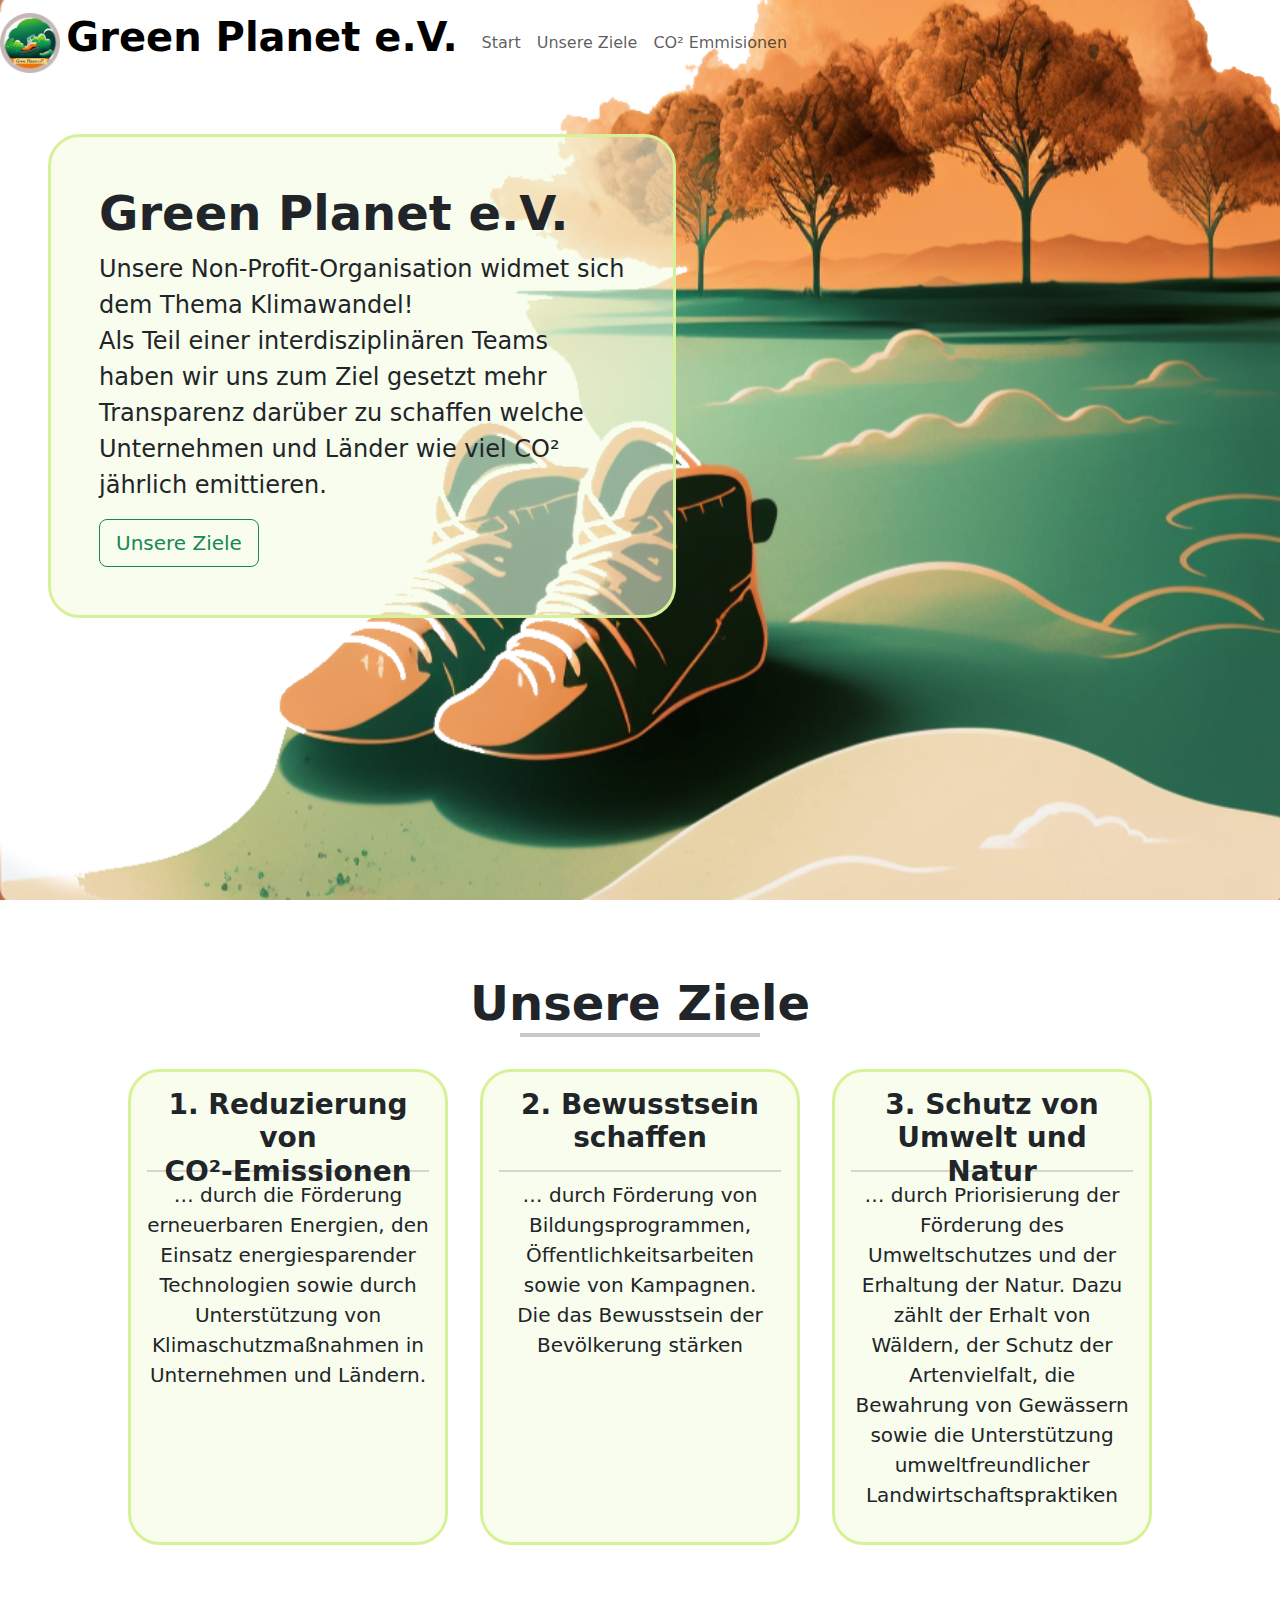
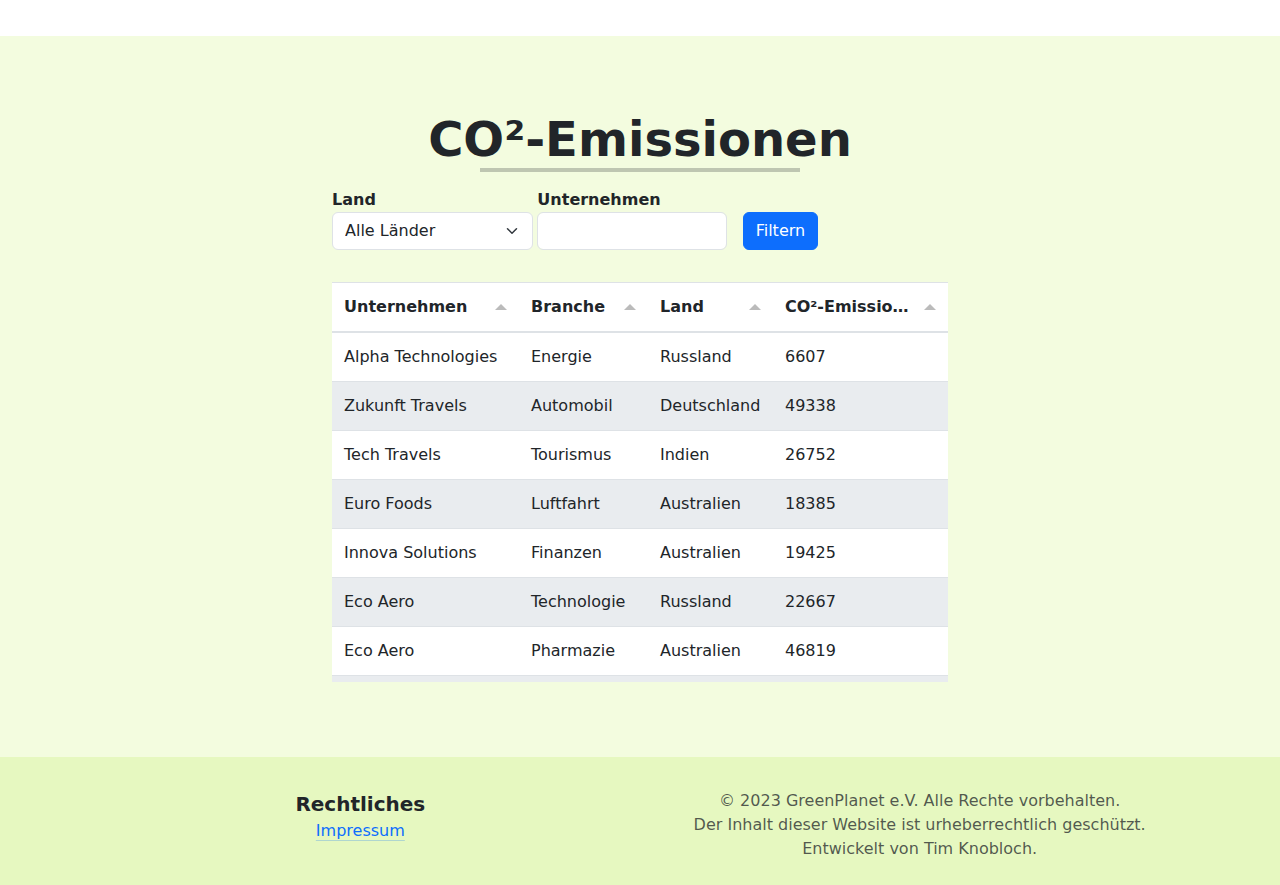
<file: index.html>
<!DOCTYPE html>
<html lang="de-de">
    <head>
        <!--Zeichensatz für die Darstellung der Seite + Einstellung das die Website auf mobilen Geräten richtig angezeigt wird-->
        <meta charset="utf-8"> 
        <meta name="viewport" content="width=device-width, initial-scale=1">
        <link rel="icon" type="image/x-icon" href="/img/logo.ico">
        <title>Green Planet e.V.</title>

        <!--Einbindung der Stylesheets /global.css + der bootstrap.min.css vom Bootstrap CSS Framework -->
        <link rel="stylesheet" href="/css/global.css">
        <link rel="stylesheet" href="/css/bootstrap.min.css">
        <link rel="stylesheet" href="/css/tabulator_bootstrap5.css">

        <!--Einbindung der JS Frameworks Papa Parse, Tabulator und Bootstrap-->
        <script type="text/javascript" src="/js/papaparse.min.js" defer></script>
        <script type="text/javascript" src="/js/tabulator.min.js" defer></script>
        <script type="text/javascript" src="/js/bootstrap.bundle.min.js" defer></script>
        <!--Einbindung des eigenen JS Scrips-->
        <script type="text/javascript" src="/js/table.js" defer></script>
        <!--Scripts müssen durch defer warten, bis die Website geladen ist-->
    </head>
    <body>
        <!--Startsektion-->
        <section id="start">
             <!--Navigationsbereich-->
            <nav class="navbar navbar-expand-md navbar-light" id="nav" dir="ltr">
              <a class="navbar-brand">
                <img src="/img/logo.png" width="60" height="60" class="d-inline-block align-top">
                <span class="display-6 fw-semibold">Green Planet e.V.</span>
              </a>
              <div class="navbar-collapse collapse" id="navbarText">
                <ul class="navbar-nav">
                  <li class="nav-item">
                    <a class="nav-link " href="#start">Start</a>
                  </li>
                  <li class="nav-item">
                    <a class="nav-link" href="#goals">Unsere Ziele</a>
                  </li>
                  <li class="nav-item">
                    <a class="nav-link" href="#table">CO&sup2 Emmisionen</a>
                  </li>
                </ul>
              </div>
              <button class="navbar-toggler" type="button" data-bs-toggle="collapse" data-bs-target="#navbarText" aria-controls="navbarText" aria-expanded="false" aria-label="Toggle navigation">
                <span class="navbar-toggler-icon"></span>
              </button>
            </nav>
            <script> //Script zum erkennen der Schriftkultur
              let rtlLanguage = ["ar", "arc", "dv", "fa", "ha", "he", "khw", "ks", "ku", "ps", "ur", "yi"]; //Sprachcodes für rtl-Schreibweise
              if (rtlLanguage.includes(navigator.language.split('-')[0])) { //Überprüft ob die Sprache des Benutzers (wird ermittelt durch navigator.language) in dem Array rtlLanguage vorkommt
                document.getElementById("nav").setAttribute('dir', 'rtl'); //Wenn die Navigationssprache eine der drei oben ausgewählten rtlLanguage entspricht, wird dir auf rtl gesetzt, sonst bleibt es auf ltr
              }
            </script>
            <!--Startsektion Jumbotron-->
            <div class="container-fluid row">
                <div class="p-3 p-md-5 ms-auto ms-md-5 mt-5 col-11 col-md-8 col-lg-7 col-xl-6 col-xxl-5 rounded-5 bg-globalT border-global">
                  <h1 class="display-5 fw-bold">Green Planet e.V.</h1>
                  <p class="fs-4">Unsere Non-Profit-Organisation widmet sich dem Thema Klimawandel! <br> Als Teil einer interdisziplinären Teams haben wir uns zum Ziel gesetzt mehr Transparenz darüber zu schaffen welche Unternehmen und Länder wie viel CO&sup2 jährlich emittieren.</p>
                  <a href="#goals">
                    <button class="btn btn-outline-success btn-lg" type="button">Unsere Ziele</button>
                  </a>
                </div>
              </div>
          </section>
            <!--Goals-Sektion-->
          <section id="goals" class="section-padding">
            <div class="container-fluid">
              <div class="row justify-content-center">
                <h1 class="display-5 fw-bold text-center"> Unsere Ziele</h1>
                <hr>
              </div>
              <div class="row text-center justify-content-center">
                <div class="col-10 col-md-5 col-lg-4 col-xl-3 bg-globalT border-global rounded-5 p-3 m-3">
                  <h3 class="fw-bold">1. Reduzierung von<br>CO&sup2-Emissionen</h3>
                  <p class="fs-5">… durch die Förderung erneuerbaren Energien, den Einsatz energiesparender Technologien sowie durch Unterstützung von Klimaschutzmaßnahmen in Unternehmen und Ländern.</p>
                </div>
                <div class="col-10 col-md-5 col-lg-4 col-xl-3 bg-globalT border-global rounded-5 p-3 m-3">
                  <h3 class="fw-bold">2. Bewusstsein schaffen</h3>
                  <p class="fs-5">… durch Förderung von Bildungsprogrammen, Öffentlichkeitsarbeiten sowie von Kampagnen. <br>Die das Bewusstsein der Bevölkerung stärken</p>
                </div>
                <div class="col-10 col-md-5 col-lg-4 col-xl-3 bg-globalT border-global rounded-5 p-3 m-3">
                  <h3 class="fw-bold">3. Schutz von Umwelt und Natur</h3>
                  <p class="fs-5">… durch Priorisierung der Förderung des Umweltschutzes und der Erhaltung der Natur. Dazu zählt der Erhalt von Wäldern, der Schutz der Artenvielfalt, die Bewahrung von Gewässern sowie die Unterstützung umweltfreundlicher Landwirtschaftspraktiken</p>
                </div> 
              </div>
            </div>
          </section>
            <!--Table-Sektion-->
          <section id="table" class="section-padding bg-global">
            <div class="container-fluid">
              <div class="row justify-content-center">
                <h1 class="display-5 fw-bold text-center">CO&sup2-Emissionen</h1>
                <hr>
              </div>
              <div class="row justify-content-center">
                <div class="col-xl-6 col-lg-8 col-md-10 col-12">
                  <!--Filter Auswahl für die Tabellen-->
                  <div class="d-flex flex-wrap justify-content-start justify-content-md-end g-3 pb-md-3">
                    <div class="col-6 col-md-4 pe-1">
                        <p class="mb-0 fw-bold">Land</p>
                        <select name="country_filter" id="country_filter" class="form-select">
                          <option value="Alle Länder">Alle Länder</option>
                        </select>
                    </div>
                    <div class="col-6 col-md-4 pe-md-3">
                      <p class="mb-0 fw-bold">Unternehmen</p>
                      <input type="text" list="company_dList" id="company_filter" class="form-control">
                      <datalist id="company_dList">
                      </datalist>
                    </div>
                    <div class="col-6 col-md-4 ">
                      <br>
                      <button type="button" class="btn btn-primary" id="filterButton">Filtern</button>
                    </div>
                    <div class="col-12">
                      <p class="text-danger" id="errorText"></p>
                    </div>
                  </div>
                  <div id="co2-table"></div>
                </div>
              </div>
            </div>
          </section>
    </body>
    <footer>
      <!--Footer Sektion-->
      <section id="footer" class="bg-globalDark">
        <div class="row justify-content-center pt-4">
          <div class="col-8 col-md-5 m-2 text-center"> 
            <p class="fs-5 mb-0 fw-bold">Rechtliches</p>
            <a class="link-primary link-offset-2 link-underline-opacity-25  link-underline-opacity-100-hover" href="/impressum.html">Impressum</a>
          </div>
          <div class="col-8 col-md-5 m-2 text-center text-muted"> 
            <p>
              &copy; 2023 GreenPlanet e.V. Alle Rechte vorbehalten. <br>
              Der Inhalt dieser Website ist urheberrechtlich geschützt. <br>
              Entwickelt von Tim Knobloch.
            </p>
          </div>
        </div>
      </section>
    </footer>
</html>
</file>
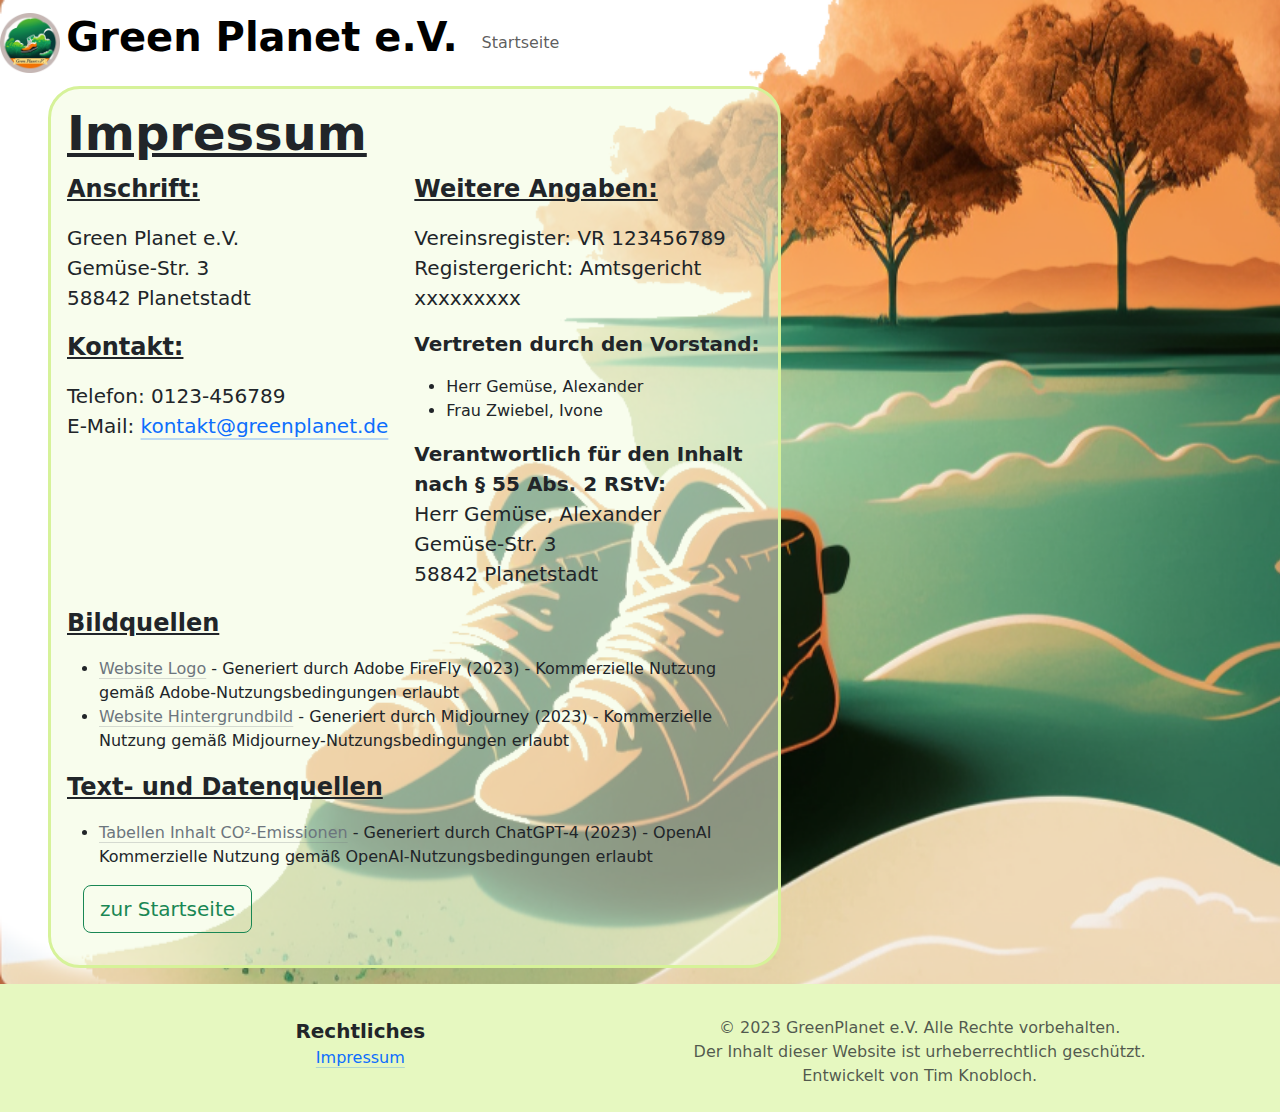
<file: impressum.html>
<!DOCTYPE html>
<html lang="de-de" dir="">
    <head>
        <!--Zeichensatz für die Darstellung der Seite + Einstellung das die Website auf mobilen Geräten richtig angezeigt wird-->
        <meta charset="utf-8"> 
        <meta name="viewport" content="width=device-width, initial-scale=1">
        <title>Green Planet e.V.</title>

        <!--Einbindung der Stylesheets /global.css + der bootstrap.min.css vom Bootstrap CSS Framework -->
        <link rel="stylesheet" href="/css/global.css">
        <link rel="stylesheet" href="/css/bootstrap.min.css">
        <link rel="stylesheet" href="/css/tabulator_bootstrap5.css">

        <!--Einbindung der JS Frameworks Papa Parse, Tabulator und Bootstrap-->
        <script type="text/javascript" src="/js/papaparse.min.js" defer></script>
        <script type="text/javascript" src="/js/tabulator.min.js" defer></script>
        <script type="text/javascript" src="/js/bootstrap.bundle.min.js" defer></script>
        <!--Einbindung des eigenen JS Scrips-->
        <script type="text/javascript" src="/js/table.js" defer></script>
        <!--Scripts müssen durch defer warten, bis die Website geladen ist-->
    </head>
    <body>
        <section id="start">
            <nav class="navbar navbar-expand-md navbar-light bg-transparent" id="nav" dir="ltr">
              <a class="navbar-brand">
                <img src="/img/logo.png" width="60" height="60" class="d-inline-block align-top">
                <span class="display-6 fw-semibold">Green Planet e.V.</span>
              </a>
              <div class="navbar-collapse collapse" id="navbarText">
                <ul class="navbar-nav">
                  <li class="nav-item">
                    <a class="nav-link " href="/index.html">Startseite</a>
                  </li>
                </ul>
              </div>
              <button class="navbar-toggler" type="button" data-bs-toggle="collapse" data-bs-target="#navbarText" aria-controls="navbarText" aria-expanded="false" aria-label="Toggle navigation">
                <span class="navbar-toggler-icon"></span>
              </button>
            </nav>
            <script> //Script zum erkennen der Schriftkultur
              let rtlLanguage = ["ar", "he", "ur"]; //meistverwendeten Sprachcodes für rtl-Schreibweise
              if (rtlLanguage.includes(navigator.language.split('-')[0])) {
                document.getElementById("nav").setAttribute('dir', 'rtl'); //Wenn die Navigationssprache eine der drei oben ausgewählten rtlLanguage entspricht, wird dir auf rtl gesetzt, sonst bleibt er auf ltr
              }
            </script>
            <!--Startsektion Jumbotron-->
            <div class="container-fluid row">
                <div class="d-flex flex-wrap justify-content-around p-3 ms-5 h-100 col-10 col-md-10 col-xl-7 rounded-5 bg-globalT border-global">
                  <h1 class="display-5 fw-bold col-12"><u>Impressum</u></h1>
                  <div class="col-12 col-md-6">
                    <p class="fs-4 fw-semibold"><u>Anschrift:</u></p>
                    <p class="fs-5">Green Planet e.V. <br>Gemüse-Str. 3 <br>58842 Planetstadt</p>
                    <p class="fs-4 fw-semibold"><u>Kontakt:</u></p>
                    <p class="fs-5">Telefon: 0123-456789 <br>E-Mail: <a href="mailto:kontakt@gruenplanet.de" class="link-primary link-offset-2 link-underline-opacity-25  link-underline-opacity-100-hover">kontakt@greenplanet.de</a></p> 
                  </div>
                  <div class="col-12 col-md-6">
                    <p class="fs-4 fw-semibold"><u>Weitere Angaben:</u></p>
                    <p class="fs-5">Vereinsregister: VR 123456789 <br> Registergericht: Amtsgericht xxxxxxxxx</p>
                    <p class="fs-5"><b>Vertreten durch den Vorstand:</b>
                        <ul>
                            <li>
                                Herr Gemüse, Alexander
                            </li>
                            <li>
                                Frau Zwiebel, Ivone
                            </li>
                        </ul>
                    </p>
                    <p class="fs-5"><b>Verantwortlich für den Inhalt nach § 55 Abs. 2 RStV: </b><br>Herr Gemüse, Alexander <br>Gemüse-Str. 3 <br>58842 Planetstadt</p>                  </div>
                  <div class="col-12">
                    <p class="fs-4 fw-bold"><u>Bildquellen</u></p>
                    <ul>
                      <li>
                       <a href="/img/logo.png" target="_blank" class="link-secondary link-offset-2 link-underline-opacity-25  link-underline-opacity-100-hover">Website Logo</a> - Generiert durch Adobe FireFly (2023) - Kommerzielle Nutzung gemäß Adobe-Nutzungsbedingungen erlaubt
                      </li>
                      <li>
                        <a href="/img/main.png" target="_blank" class="link-secondary link-offset-2 link-underline-opacity-25  link-underline-opacity-100-hover">Website Hintergrundbild</a> - Generiert durch Midjourney (2023) - Kommerzielle Nutzung gemäß Midjourney-Nutzungsbedingungen erlaubt
                      </li>
                    </ul>
                    <p class="fs-4 fw-bold"><u>Text- und Datenquellen</u></p>
                    <ul>
                      <li>
                        <a href="/data/table.csv" target="_blank" class="link-secondary link-offset-2 link-underline-opacity-25  link-underline-opacity-100-hover">Tabellen Inhalt CO&sup2-Emissionen</a> - Generiert durch ChatGPT-4 (2023) - OpenAI <br> Kommerzielle Nutzung gemäß OpenAI-Nutzungsbedingungen erlaubt
                      </li>
                    </ul>
                  </div>
                  <div class="col-12 ps-3 pb-3">
                    <a href="/index.html">
                      <button class="btn btn-outline-success btn-lg" type="button">zur Startseite</button>
                    </a>
                  </div>
                  
                </div>
              </div>
          </section>
    </body>
    <footer>
      <section id="footer" class="bg-globalDark">
        <div class="row justify-content-center pt-4">
          <div class="col-8 col-md-5 m-2 text-center"> 
            <p class="fs-5 mb-0 fw-bold">Rechtliches</p>
            <a class="link-primary link-offset-2 link-underline-opacity-25  link-underline-opacity-100-hover" href="/impressum.html">Impressum</a>
          </div>
          <div class="col-8 col-md-5 m-2 text-center text-muted"> 
            <p>
              &copy; 2023 GreenPlanet e.V. Alle Rechte vorbehalten. <br>
              Der Inhalt dieser Website ist urheberrechtlich geschützt. <br>
              Entwickelt von Tim Knobloch.
            </p>
          </div>
        </div>
      </section>
    </footer>
</html>
</file>
<file: css/global.css>
/*********************/
/**Background Colors**/
/*********************/
.bg-global {
    background-color: #F3FCDF;
}
.bg-globalT {
    background-color:#f3fcdf91;
}
.bg-globalDark {
    background-color: #E6F8C0;
}
.border-global {
    border-color: #D6F299;
    border-style: solid;
}

/************/
/**Paddings**/
/************/
.section-padding {
    padding: 75px 0;
}

/************/
/**Sections**/
/************/

/** start **/
#start {
    min-height: 100vh;
    padding-bottom: 1em;
    background-image: url(/img/main.png);
    background-repeat: no-repeat;
    background-size: cover;
}
/*Der Start nimmt mindestens die gesamte Höhe des Bildschirm ein, weil das Impressum je nach Bildschirmgröße, größer
als der Bildschirm sein kann.
Das Hintergrundbild darf sich nicht wiederholen und fühlt die gesamte Startsektion aus*/


/** goals **/
#goals h3 {
    height: 3em;
    border-bottom: 2px solid rgba(172, 172, 172, 0.472);
}
/* border-bottom erstellt eine Trennlinie zwischen allen <h3> in #goals zu den darunter folgenden <p> */

#goals hr {
    width: 15em;
    margin-top: -0.5em;
    border-top: 4px solid;
}

/** tabel **/
#table hr {
    width: 20em;
    margin-top: -0.5em;
    border-top: 4px solid;
}
/* #goals hr und #table hr erstellen eine horizontalen Strich mit einer festen Breite und einer
Dicke von 4px. Zur einer visuellen Trennung */

#footer {
    min-height: 10vh;
}
/* eine Mindesthöhe von 10vh für den Footer */
</file>
<file: css/tabulator_bootstrap5.css>
.tabulator {
  position: relative;
  border: 1px solid #dee2e6;
  background-color: #fff;
  font-size: 16px;
  text-align: left;
  overflow: hidden;
  -webkit-transform: translateZ(0);
  -moz-transform: translateZ(0);
  -ms-transform: translateZ(0);
  -o-transform: translateZ(0);
  transform: translateZ(0);
}

.tabulator[tabulator-layout="fitDataFill"] .tabulator-tableholder .tabulator-table {
  min-width: 100%;
}

.tabulator[tabulator-layout="fitDataTable"] {
  display: inline-block;
}

.tabulator.tabulator-block-select {
  user-select: none;
}

.tabulator .tabulator-header {
  position: relative;
  box-sizing: border-box;
  width: 100%;
  border-bottom: 1px solid #dee2e6;
  background-color: #fff;
  color: #555;
  font-weight: bold;
  white-space: nowrap;
  overflow: hidden;
  -moz-user-select: none;
  -khtml-user-select: none;
  -webkit-user-select: none;
  -o-user-select: none;
}

.tabulator .tabulator-header.tabulator-header-hidden {
  display: none;
}

.tabulator .tabulator-header .tabulator-header-contents {
  position: relative;
  overflow: hidden;
}

.tabulator .tabulator-header .tabulator-header-contents .tabulator-headers {
  display: inline-block;
}

.tabulator .tabulator-header .tabulator-col {
  display: inline-flex;
  position: relative;
  box-sizing: border-box;
  flex-direction: column;
  justify-content: flex-start;
  border-right: 1px solid #aaa;
  background: #fff;
  text-align: left;
  vertical-align: bottom;
  overflow: hidden;
}

.tabulator .tabulator-header .tabulator-col.tabulator-moving {
  position: absolute;
  border: 1px solid #dee2e6;
  background: #e6e6e6;
  pointer-events: none;
}

.tabulator .tabulator-header .tabulator-col .tabulator-col-content {
  box-sizing: border-box;
  position: relative;
  padding: 4px;
}

.tabulator .tabulator-header .tabulator-col .tabulator-col-content .tabulator-header-popup-button {
  padding: 0 8px;
}

.tabulator .tabulator-header .tabulator-col .tabulator-col-content .tabulator-header-popup-button:hover {
  cursor: pointer;
  opacity: .6;
}

.tabulator .tabulator-header .tabulator-col .tabulator-col-content .tabulator-col-title-holder {
  position: relative;
}

.tabulator .tabulator-header .tabulator-col .tabulator-col-content .tabulator-col-title {
  box-sizing: border-box;
  width: 100%;
  white-space: nowrap;
  overflow: hidden;
  text-overflow: ellipsis;
  vertical-align: bottom;
}

.tabulator .tabulator-header .tabulator-col .tabulator-col-content .tabulator-col-title.tabulator-col-title-wrap {
  white-space: normal;
  text-overflow: initial;
}

.tabulator .tabulator-header .tabulator-col .tabulator-col-content .tabulator-col-title .tabulator-title-editor {
  box-sizing: border-box;
  width: 100%;
  border: 1px solid #999;
  padding: 1px;
  background: #fff;
}

.tabulator .tabulator-header .tabulator-col .tabulator-col-content .tabulator-col-title .tabulator-header-popup-button + .tabulator-title-editor {
  width: calc(100% - 22px);
}

.tabulator .tabulator-header .tabulator-col .tabulator-col-content .tabulator-col-sorter {
  display: flex;
  align-items: center;
  position: absolute;
  top: 0;
  bottom: 0;
  right: 4px;
}

.tabulator .tabulator-header .tabulator-col .tabulator-col-content .tabulator-col-sorter .tabulator-arrow {
  width: 0;
  height: 0;
  border-left: 6px solid transparent;
  border-right: 6px solid transparent;
  border-bottom: 6px solid #bbb;
}

.tabulator .tabulator-header .tabulator-col.tabulator-col-group .tabulator-col-group-cols {
  position: relative;
  display: flex;
  border-top: 1px solid #aaa;
  overflow: hidden;
  margin-right: -1px;
}

.tabulator .tabulator-header .tabulator-col .tabulator-header-filter {
  position: relative;
  box-sizing: border-box;
  margin-top: 2px;
  width: 100%;
  text-align: center;
}

.tabulator .tabulator-header .tabulator-col .tabulator-header-filter textarea {
  height: auto !important;
}

.tabulator .tabulator-header .tabulator-col .tabulator-header-filter svg {
  margin-top: 3px;
}

.tabulator .tabulator-header .tabulator-col .tabulator-header-filter input::-ms-clear {
  width: 0;
  height: 0;
}

.tabulator .tabulator-header .tabulator-col.tabulator-sortable .tabulator-col-title {
  padding-right: 25px;
}

@media (hover: hover) and (pointer: fine) {
  .tabulator .tabulator-header .tabulator-col.tabulator-sortable.tabulator-col-sorter-element:hover {
    cursor: pointer;
    background-color: #e6e6e6;
  }
}

.tabulator .tabulator-header .tabulator-col.tabulator-sortable[aria-sort="none"] .tabulator-col-content .tabulator-col-sorter {
  color: #bbb;
}

@media (hover: hover) and (pointer: fine) {
  .tabulator .tabulator-header .tabulator-col.tabulator-sortable[aria-sort="none"] .tabulator-col-content .tabulator-col-sorter.tabulator-col-sorter-element .tabulator-arrow:hover {
    cursor: pointer;
    border-bottom: 6px solid #555;
  }
}

.tabulator .tabulator-header .tabulator-col.tabulator-sortable[aria-sort="none"] .tabulator-col-content .tabulator-col-sorter .tabulator-arrow {
  border-top: none;
  border-bottom: 6px solid #bbb;
}

.tabulator .tabulator-header .tabulator-col.tabulator-sortable[aria-sort="ascending"] .tabulator-col-content .tabulator-col-sorter {
  color: #666;
}

@media (hover: hover) and (pointer: fine) {
  .tabulator .tabulator-header .tabulator-col.tabulator-sortable[aria-sort="ascending"] .tabulator-col-content .tabulator-col-sorter.tabulator-col-sorter-element .tabulator-arrow:hover {
    cursor: pointer;
    border-bottom: 6px solid #555;
  }
}

.tabulator .tabulator-header .tabulator-col.tabulator-sortable[aria-sort="ascending"] .tabulator-col-content .tabulator-col-sorter .tabulator-arrow {
  border-top: none;
  border-bottom: 6px solid #666;
}

.tabulator .tabulator-header .tabulator-col.tabulator-sortable[aria-sort="descending"] .tabulator-col-content .tabulator-col-sorter {
  color: #666;
}

@media (hover: hover) and (pointer: fine) {
  .tabulator .tabulator-header .tabulator-col.tabulator-sortable[aria-sort="descending"] .tabulator-col-content .tabulator-col-sorter.tabulator-col-sorter-element .tabulator-arrow:hover {
    cursor: pointer;
    border-top: 6px solid #555;
  }
}

.tabulator .tabulator-header .tabulator-col.tabulator-sortable[aria-sort="descending"] .tabulator-col-content .tabulator-col-sorter .tabulator-arrow {
  border-bottom: none;
  border-top: 6px solid #666;
  color: #666;
}

.tabulator .tabulator-header .tabulator-col.tabulator-col-vertical .tabulator-col-content .tabulator-col-title {
  writing-mode: vertical-rl;
  text-orientation: mixed;
  display: flex;
  align-items: center;
  justify-content: center;
}

.tabulator .tabulator-header .tabulator-col.tabulator-col-vertical.tabulator-col-vertical-flip .tabulator-col-title {
  transform: rotate(180deg);
}

.tabulator .tabulator-header .tabulator-col.tabulator-col-vertical.tabulator-sortable .tabulator-col-title {
  padding-right: 0;
  padding-top: 20px;
}

.tabulator .tabulator-header .tabulator-col.tabulator-col-vertical.tabulator-sortable.tabulator-col-vertical-flip .tabulator-col-title {
  padding-right: 0;
  padding-bottom: 20px;
}

.tabulator .tabulator-header .tabulator-col.tabulator-col-vertical.tabulator-sortable .tabulator-col-sorter {
  justify-content: center;
  left: 0;
  right: 0;
  top: 4px;
  bottom: auto;
}

.tabulator .tabulator-header .tabulator-frozen {
  position: sticky;
  left: 0;
  z-index: 11;
}

.tabulator .tabulator-header .tabulator-frozen.tabulator-frozen-left {
  border-right: 2px solid #dee2e6;
}

.tabulator .tabulator-header .tabulator-frozen.tabulator-frozen-right {
  border-left: 2px solid #dee2e6;
}

.tabulator .tabulator-header .tabulator-calcs-holder {
  box-sizing: border-box;
  background: white !important;
  border-top: 1px solid #dee2e6;
  border-bottom: 1px solid #aaa;
}

.tabulator .tabulator-header .tabulator-calcs-holder .tabulator-row {
  background: white !important;
}

.tabulator .tabulator-header .tabulator-calcs-holder .tabulator-row .tabulator-col-resize-handle {
  display: none;
}

.tabulator .tabulator-header .tabulator-frozen-rows-holder:empty {
  display: none;
}

.tabulator .tabulator-tableholder {
  position: relative;
  width: 100%;
  white-space: nowrap;
  overflow: auto;
  -webkit-overflow-scrolling: touch;
}

.tabulator .tabulator-tableholder:focus {
  outline: none;
}

.tabulator .tabulator-tableholder .tabulator-placeholder {
  box-sizing: border-box;
  display: flex;
  align-items: center;
  justify-content: center;
  width: 100%;
}

.tabulator .tabulator-tableholder .tabulator-placeholder[tabulator-render-mode="virtual"] {
  min-height: 100%;
  min-width: 100%;
}

.tabulator .tabulator-tableholder .tabulator-placeholder .tabulator-placeholder-contents {
  display: inline-block;
  text-align: center;
  padding: 10px;
  color: #ccc;
  font-weight: bold;
  font-size: 20px;
  white-space: normal;
}

.tabulator .tabulator-tableholder .tabulator-table {
  position: relative;
  display: inline-block;
  background-color: #fff;
  white-space: nowrap;
  overflow: visible;
  color: #333;
}

.tabulator .tabulator-tableholder .tabulator-table .tabulator-row.tabulator-calcs {
  font-weight: bold;
  background: #dadfe4 !important;
}

.tabulator .tabulator-tableholder .tabulator-table .tabulator-row.tabulator-calcs.tabulator-calcs-top {
  border-bottom: 2px solid #dee2e6;
}

.tabulator .tabulator-tableholder .tabulator-table .tabulator-row.tabulator-calcs.tabulator-calcs-bottom {
  border-top: 2px solid #dee2e6;
}

.tabulator .tabulator-footer {
  border-top: 1px solid #dee2e6;
  background-color: #e6e6e6;
  color: #555;
  font-weight: bold;
  white-space: nowrap;
  user-select: none;
  -moz-user-select: none;
  -khtml-user-select: none;
  -webkit-user-select: none;
  -o-user-select: none;
}

.tabulator .tabulator-footer .tabulator-footer-contents {
  display: flex;
  flex-direction: row;
  align-items: center;
  justify-content: space-between;
  padding: 5px 10px;
}

.tabulator .tabulator-footer .tabulator-footer-contents:empty {
  display: none;
}

.tabulator .tabulator-footer .tabulator-calcs-holder {
  box-sizing: border-box;
  width: 100%;
  text-align: left;
  background: #f3f3f3 !important;
  border-bottom: 1px solid #dee2e6;
  border-top: 1px solid #dee2e6;
  overflow: hidden;
}

.tabulator .tabulator-footer .tabulator-calcs-holder .tabulator-row {
  display: inline-block;
  background: #f3f3f3 !important;
}

.tabulator .tabulator-footer .tabulator-calcs-holder .tabulator-row .tabulator-col-resize-handle {
  display: none;
}

.tabulator .tabulator-footer .tabulator-calcs-holder:only-child {
  margin-bottom: -5px;
  border-bottom: none;
}

.tabulator .tabulator-footer > * + .tabulator-page-counter {
  margin-left: 10px;
}

.tabulator .tabulator-footer .tabulator-page-counter {
  font-weight: normal;
}

.tabulator .tabulator-footer .tabulator-paginator {
  flex: 1;
  text-align: right;
  color: #555;
  font-family: inherit;
  font-weight: inherit;
  font-size: inherit;
}

.tabulator .tabulator-footer .tabulator-page-size {
  display: inline-block;
  margin: 0 5px;
  padding: 2px 5px;
  border: 1px solid #dee2e6;
  border-radius: 3px;
}

.tabulator .tabulator-footer .tabulator-pages {
  margin: 0 7px;
}

.tabulator .tabulator-footer .tabulator-page {
  display: inline-block;
  margin: 0 2px;
  padding: 2px 5px;
  border: 1px solid #dee2e6;
  border-radius: 3px;
  background: rgba(255, 255, 255, 0.2);
}

.tabulator .tabulator-footer .tabulator-page.active {
  color: #fff;
}

.tabulator .tabulator-footer .tabulator-page:disabled {
  opacity: .5;
}

@media (hover: hover) and (pointer: fine) {
  .tabulator .tabulator-footer .tabulator-page:not(.disabled):hover {
    cursor: pointer;
    background: rgba(0, 0, 0, 0.2);
    color: #fff;
  }
}

.tabulator .tabulator-col-resize-handle {
  position: relative;
  display: inline-block;
  width: 6px;
  margin-left: -3px;
  margin-right: -3px;
  z-index: 10;
  vertical-align: middle;
}

@media (hover: hover) and (pointer: fine) {
  .tabulator .tabulator-col-resize-handle:hover {
    cursor: ew-resize;
  }
}

.tabulator .tabulator-col-resize-handle:last-of-type {
  width: 3px;
  margin-right: 0;
}

.tabulator .tabulator-alert {
  position: absolute;
  display: flex;
  align-items: center;
  top: 0;
  left: 0;
  z-index: 100;
  height: 100%;
  width: 100%;
  background: rgba(0, 0, 0, 0.4);
  text-align: center;
}

.tabulator .tabulator-alert .tabulator-alert-msg {
  display: inline-block;
  margin: 0 auto;
  padding: 10px 20px;
  border-radius: 10px;
  background: #fff;
  font-weight: bold;
  font-size: 16px;
}

.tabulator .tabulator-alert .tabulator-alert-msg.tabulator-alert-state-msg {
  border: 4px solid #333;
  color: #000;
}

.tabulator .tabulator-alert .tabulator-alert-msg.tabulator-alert-state-error {
  border: 4px solid #D00;
  color: #590000;
}

.tabulator-row {
  position: relative;
  box-sizing: border-box;
  min-height: 24px;
  background-color: #fff;
}

.tabulator-row.tabulator-row-even {
  background-color: #e9ecef;
}

@media (hover: hover) and (pointer: fine) {
  .tabulator-row.tabulator-selectable:hover {
    background-color: #ced4da;
    cursor: pointer;
  }
}

.tabulator-row.tabulator-selected {
  background-color: #9ABCEA;
}

@media (hover: hover) and (pointer: fine) {
  .tabulator-row.tabulator-selected:hover {
    background-color: #769BCC;
    cursor: pointer;
  }
}

.tabulator-row.tabulator-row-moving {
  border: 1px solid #000;
  background: #fff;
}

.tabulator-row.tabulator-moving {
  position: absolute;
  border-top: 1px solid #dee2e6;
  border-bottom: 1px solid #dee2e6;
  pointer-events: none;
  z-index: 15;
}

.tabulator-row .tabulator-row-resize-handle {
  position: absolute;
  right: 0;
  bottom: 0;
  left: 0;
  height: 5px;
}

.tabulator-row .tabulator-row-resize-handle.prev {
  top: 0;
  bottom: auto;
}

@media (hover: hover) and (pointer: fine) {
  .tabulator-row .tabulator-row-resize-handle:hover {
    cursor: ns-resize;
  }
}

.tabulator-row .tabulator-responsive-collapse {
  box-sizing: border-box;
  padding: 5px;
  border-top: 1px solid #dee2e6;
  border-bottom: 1px solid #dee2e6;
}

.tabulator-row .tabulator-responsive-collapse:empty {
  display: none;
}

.tabulator-row .tabulator-responsive-collapse table {
  font-size: 16px;
}

.tabulator-row .tabulator-responsive-collapse table tr td {
  position: relative;
}

.tabulator-row .tabulator-responsive-collapse table tr td:first-of-type {
  padding-right: 10px;
}

.tabulator-row .tabulator-cell {
  display: inline-block;
  position: relative;
  box-sizing: border-box;
  padding: 4px;
  border-right: 1px solid #dee2e6;
  vertical-align: middle;
  white-space: nowrap;
  overflow: hidden;
  text-overflow: ellipsis;
}

.tabulator-row .tabulator-cell.tabulator-frozen {
  display: inline-block;
  position: sticky;
  left: 0;
  background-color: inherit;
  z-index: 11;
}

.tabulator-row .tabulator-cell.tabulator-frozen.tabulator-frozen-left {
  border-right: 2px solid #dee2e6;
}

.tabulator-row .tabulator-cell.tabulator-frozen.tabulator-frozen-right {
  border-left: 2px solid #dee2e6;
}

.tabulator-row .tabulator-cell.tabulator-editing {
  border: 1px solid #1D68CD;
  outline: none;
  padding: 0;
}

.tabulator-row .tabulator-cell.tabulator-editing input,
.tabulator-row .tabulator-cell.tabulator-editing select {
  border: 1px;
  background: transparent;
  outline: none;
}

.tabulator-row .tabulator-cell.tabulator-validation-fail {
  border: 1px solid #dd0000;
}

.tabulator-row .tabulator-cell.tabulator-validation-fail input,
.tabulator-row .tabulator-cell.tabulator-validation-fail select {
  border: 1px;
  background: transparent;
  color: #dd0000;
}

.tabulator-row .tabulator-cell.tabulator-row-handle {
  display: inline-flex;
  align-items: center;
  justify-content: center;
  -moz-user-select: none;
  -khtml-user-select: none;
  -webkit-user-select: none;
  -o-user-select: none;
}

.tabulator-row .tabulator-cell.tabulator-row-handle .tabulator-row-handle-box {
  width: 80%;
}

.tabulator-row .tabulator-cell.tabulator-row-handle .tabulator-row-handle-box .tabulator-row-handle-bar {
  width: 100%;
  height: 3px;
  margin-top: 2px;
  background: #666;
}

.tabulator-row .tabulator-cell .tabulator-data-tree-branch-empty {
  display: inline-block;
  width: 7px;
}

.tabulator-row .tabulator-cell .tabulator-data-tree-branch {
  display: inline-block;
  vertical-align: middle;
  height: 9px;
  width: 7px;
  margin-top: -9px;
  margin-right: 5px;
  border-bottom-left-radius: 1px;
  border-left: 2px solid #dee2e6;
  border-bottom: 2px solid #dee2e6;
}

.tabulator-row .tabulator-cell .tabulator-data-tree-control {
  display: inline-flex;
  justify-content: center;
  align-items: center;
  vertical-align: middle;
  height: 11px;
  width: 11px;
  margin-right: 5px;
  border: 1px solid #333;
  border-radius: 2px;
  background: rgba(0, 0, 0, 0.1);
  overflow: hidden;
}

@media (hover: hover) and (pointer: fine) {
  .tabulator-row .tabulator-cell .tabulator-data-tree-control:hover {
    cursor: pointer;
    background: rgba(0, 0, 0, 0.2);
  }
}

.tabulator-row .tabulator-cell .tabulator-data-tree-control .tabulator-data-tree-control-collapse {
  display: inline-block;
  position: relative;
  height: 7px;
  width: 1px;
  background: transparent;
}

.tabulator-row .tabulator-cell .tabulator-data-tree-control .tabulator-data-tree-control-collapse:after {
  position: absolute;
  content: "";
  left: -3px;
  top: 3px;
  height: 1px;
  width: 7px;
  background: #333;
}

.tabulator-row .tabulator-cell .tabulator-data-tree-control .tabulator-data-tree-control-expand {
  display: inline-block;
  position: relative;
  height: 7px;
  width: 1px;
  background: #333;
}

.tabulator-row .tabulator-cell .tabulator-data-tree-control .tabulator-data-tree-control-expand:after {
  position: absolute;
  content: "";
  left: -3px;
  top: 3px;
  height: 1px;
  width: 7px;
  background: #333;
}

.tabulator-row .tabulator-cell .tabulator-responsive-collapse-toggle {
  display: inline-flex;
  align-items: center;
  justify-content: center;
  -moz-user-select: none;
  -khtml-user-select: none;
  -webkit-user-select: none;
  -o-user-select: none;
  height: 15px;
  width: 15px;
  border-radius: 20px;
  background: #666;
  color: #fff;
  font-weight: bold;
  font-size: 1.1em;
}

@media (hover: hover) and (pointer: fine) {
  .tabulator-row .tabulator-cell .tabulator-responsive-collapse-toggle:hover {
    opacity: .7;
    cursor: pointer;
  }
}

.tabulator-row .tabulator-cell .tabulator-responsive-collapse-toggle.open .tabulator-responsive-collapse-toggle-close {
  display: initial;
}

.tabulator-row .tabulator-cell .tabulator-responsive-collapse-toggle.open .tabulator-responsive-collapse-toggle-open {
  display: none;
}

.tabulator-row .tabulator-cell .tabulator-responsive-collapse-toggle svg {
  stroke: #fff;
}

.tabulator-row .tabulator-cell .tabulator-responsive-collapse-toggle .tabulator-responsive-collapse-toggle-close {
  display: none;
}

.tabulator-row .tabulator-cell .tabulator-traffic-light {
  display: inline-block;
  height: 14px;
  width: 14px;
  border-radius: 14px;
}

.tabulator-row.tabulator-group {
  box-sizing: border-box;
  border-bottom: 1px solid #999;
  border-right: 1px solid #dee2e6;
  border-top: 1px solid #999;
  padding: 5px;
  padding-left: 10px;
  background: #ccc;
  font-weight: bold;
  min-width: 100%;
}

@media (hover: hover) and (pointer: fine) {
  .tabulator-row.tabulator-group:hover {
    cursor: pointer;
    background-color: rgba(0, 0, 0, 0.1);
  }
}

.tabulator-row.tabulator-group.tabulator-group-visible .tabulator-arrow {
  margin-right: 10px;
  border-left: 6px solid transparent;
  border-right: 6px solid transparent;
  border-top: 6px solid #666;
  border-bottom: 0;
}

.tabulator-row.tabulator-group.tabulator-group-level-1 {
  padding-left: 30px;
}

.tabulator-row.tabulator-group.tabulator-group-level-2 {
  padding-left: 50px;
}

.tabulator-row.tabulator-group.tabulator-group-level-3 {
  padding-left: 70px;
}

.tabulator-row.tabulator-group.tabulator-group-level-4 {
  padding-left: 90px;
}

.tabulator-row.tabulator-group.tabulator-group-level-5 {
  padding-left: 110px;
}

.tabulator-row.tabulator-group .tabulator-group-toggle {
  display: inline-block;
}

.tabulator-row.tabulator-group .tabulator-arrow {
  display: inline-block;
  width: 0;
  height: 0;
  margin-right: 16px;
  border-top: 6px solid transparent;
  border-bottom: 6px solid transparent;
  border-right: 0;
  border-left: 6px solid #666;
  vertical-align: middle;
}

.tabulator-row.tabulator-group span {
  margin-left: 10px;
  color: #d00;
}

.tabulator-popup-container {
  position: absolute;
  display: inline-block;
  box-sizing: border-box;
  background: #fff;
  border: 1px solid #dee2e6;
  box-shadow: 0 0 5px 0 rgba(0, 0, 0, 0.2);
  font-size: 16px;
  overflow-y: auto;
  -webkit-overflow-scrolling: touch;
  z-index: 10000;
}

.tabulator-popup {
  padding: 5px;
  border-radius: 3px;
}

.tabulator-tooltip {
  max-width: Min(500px, 100%);
  padding: 3px 5px;
  border-radius: 2px;
  box-shadow: none;
  font-size: 12px;
  pointer-events: none;
}

.tabulator-menu .tabulator-menu-item {
  position: relative;
  box-sizing: border-box;
  padding: 5px 10px;
  user-select: none;
}

.tabulator-menu .tabulator-menu-item.tabulator-menu-item-disabled {
  opacity: .5;
}

@media (hover: hover) and (pointer: fine) {
  .tabulator-menu .tabulator-menu-item:not(.tabulator-menu-item-disabled):hover {
    cursor: pointer;
    background: #e9ecef;
  }
}

.tabulator-menu .tabulator-menu-item.tabulator-menu-item-submenu {
  padding-right: 25px;
}

.tabulator-menu .tabulator-menu-item.tabulator-menu-item-submenu::after {
  display: inline-block;
  position: absolute;
  top: calc(5px + .4em);
  right: 10px;
  height: 7px;
  width: 7px;
  content: '';
  border-width: 1px 1px 0 0;
  border-style: solid;
  border-color: #dee2e6;
  vertical-align: top;
  transform: rotate(45deg);
}

.tabulator-menu .tabulator-menu-separator {
  border-top: 1px solid #dee2e6;
}

.tabulator-edit-list {
  max-height: 200px;
  font-size: 16px;
  overflow-y: auto;
  -webkit-overflow-scrolling: touch;
}

.tabulator-edit-list .tabulator-edit-list-item {
  padding: 4px;
  color: #333;
  outline: none;
}

.tabulator-edit-list .tabulator-edit-list-item.active {
  color: #fff;
  background: #1D68CD;
}

.tabulator-edit-list .tabulator-edit-list-item.active.focused {
  outline: 1px solid rgba(255, 255, 255, 0.5);
}

.tabulator-edit-list .tabulator-edit-list-item.focused {
  outline: 1px solid #1D68CD;
}

@media (hover: hover) and (pointer: fine) {
  .tabulator-edit-list .tabulator-edit-list-item:hover {
    cursor: pointer;
    color: #fff;
    background: #1D68CD;
  }
}

.tabulator-edit-list .tabulator-edit-list-placeholder {
  padding: 4px;
  color: #333;
  text-align: center;
}

.tabulator-edit-list .tabulator-edit-list-group {
  border-bottom: 1px solid #dee2e6;
  padding: 4px;
  padding-top: 6px;
  color: #333;
  font-weight: bold;
}

.tabulator-edit-list .tabulator-edit-list-item.tabulator-edit-list-group-level-2,
.tabulator-edit-list .tabulator-edit-list-group.tabulator-edit-list-group-level-2 {
  padding-left: 12px;
}

.tabulator-edit-list .tabulator-edit-list-item.tabulator-edit-list-group-level-3,
.tabulator-edit-list .tabulator-edit-list-group.tabulator-edit-list-group-level-3 {
  padding-left: 20px;
}

.tabulator-edit-list .tabulator-edit-list-item.tabulator-edit-list-group-level-4,
.tabulator-edit-list .tabulator-edit-list-group.tabulator-edit-list-group-level-4 {
  padding-left: 28px;
}

.tabulator-edit-list .tabulator-edit-list-item.tabulator-edit-list-group-level-5,
.tabulator-edit-list .tabulator-edit-list-group.tabulator-edit-list-group-level-5 {
  padding-left: 36px;
}

.tabulator.tabulator-ltr {
  direction: ltr;
}

.tabulator.tabulator-rtl {
  text-align: initial;
  direction: rtl;
}

.tabulator.tabulator-rtl .tabulator-header .tabulator-col {
  text-align: initial;
  border-left: 1px solid #aaa;
  border-right: initial;
}

.tabulator.tabulator-rtl .tabulator-header .tabulator-col.tabulator-col-group .tabulator-col-group-cols {
  margin-right: initial;
  margin-left: -1px;
}

.tabulator.tabulator-rtl .tabulator-header .tabulator-col.tabulator-sortable .tabulator-col-title {
  padding-right: 0;
  padding-left: 25px;
}

.tabulator.tabulator-rtl .tabulator-header .tabulator-col .tabulator-col-content .tabulator-col-sorter {
  left: 8px;
  right: initial;
}

.tabulator.tabulator-rtl .tabulator-row .tabulator-cell {
  border-right: initial;
  border-left: 1px solid #dee2e6;
}

.tabulator.tabulator-rtl .tabulator-row .tabulator-cell .tabulator-data-tree-branch {
  margin-right: initial;
  margin-left: 5px;
  border-bottom-left-radius: initial;
  border-bottom-right-radius: 1px;
  border-left: initial;
  border-right: 2px solid #dee2e6;
}

.tabulator.tabulator-rtl .tabulator-row .tabulator-cell .tabulator-data-tree-control {
  margin-right: initial;
  margin-left: 5px;
}

.tabulator.tabulator-rtl .tabulator-row .tabulator-cell.tabulator-frozen.tabulator-frozen-left {
  border-left: 2px solid #dee2e6;
}

.tabulator.tabulator-rtl .tabulator-row .tabulator-cell.tabulator-frozen.tabulator-frozen-right {
  border-right: 2px solid #dee2e6;
}

.tabulator.tabulator-rtl .tabulator-row .tabulator-col-resize-handle:last-of-type {
  width: 3px;
  margin-left: 0;
  margin-right: -3px;
}

.tabulator.tabulator-rtl .tabulator-footer .tabulator-calcs-holder {
  text-align: initial;
}

.tabulator-print-fullscreen {
  position: absolute;
  top: 0;
  bottom: 0;
  left: 0;
  right: 0;
  z-index: 10000;
}

body.tabulator-print-fullscreen-hide > *:not(.tabulator-print-fullscreen) {
  display: none !important;
}

.tabulator-print-table {
  border-collapse: collapse;
}

.tabulator-print-table .tabulator-data-tree-branch {
  display: inline-block;
  vertical-align: middle;
  height: 9px;
  width: 7px;
  margin-top: -9px;
  margin-right: 5px;
  border-bottom-left-radius: 1px;
  border-left: 2px solid #dee2e6;
  border-bottom: 2px solid #dee2e6;
}

.tabulator-print-table .tabulator-print-table-group {
  box-sizing: border-box;
  border-bottom: 1px solid #999;
  border-right: 1px solid #dee2e6;
  border-top: 1px solid #999;
  padding: 5px;
  padding-left: 10px;
  background: #ccc;
  font-weight: bold;
  min-width: 100%;
}

@media (hover: hover) and (pointer: fine) {
  .tabulator-print-table .tabulator-print-table-group:hover {
    cursor: pointer;
    background-color: rgba(0, 0, 0, 0.1);
  }
}

.tabulator-print-table .tabulator-print-table-group.tabulator-group-visible .tabulator-arrow {
  margin-right: 10px;
  border-left: 6px solid transparent;
  border-right: 6px solid transparent;
  border-top: 6px solid #666;
  border-bottom: 0;
}

.tabulator-print-table .tabulator-print-table-group.tabulator-group-level-1 td {
  padding-left: 30px !important;
}

.tabulator-print-table .tabulator-print-table-group.tabulator-group-level-2 td {
  padding-left: 50px !important;
}

.tabulator-print-table .tabulator-print-table-group.tabulator-group-level-3 td {
  padding-left: 70px !important;
}

.tabulator-print-table .tabulator-print-table-group.tabulator-group-level-4 td {
  padding-left: 90px !important;
}

.tabulator-print-table .tabulator-print-table-group.tabulator-group-level-5 td {
  padding-left: 110px !important;
}

.tabulator-print-table .tabulator-print-table-group .tabulator-group-toggle {
  display: inline-block;
}

.tabulator-print-table .tabulator-print-table-group .tabulator-arrow {
  display: inline-block;
  width: 0;
  height: 0;
  margin-right: 16px;
  border-top: 6px solid transparent;
  border-bottom: 6px solid transparent;
  border-right: 0;
  border-left: 6px solid #666;
  vertical-align: middle;
}

.tabulator-print-table .tabulator-print-table-group span {
  margin-left: 10px;
  color: #d00;
}

.tabulator-print-table .tabulator-data-tree-control {
  display: inline-flex;
  justify-content: center;
  align-items: center;
  vertical-align: middle;
  height: 11px;
  width: 11px;
  margin-right: 5px;
  border: 1px solid #333;
  border-radius: 2px;
  background: rgba(0, 0, 0, 0.1);
  overflow: hidden;
}

@media (hover: hover) and (pointer: fine) {
  .tabulator-print-table .tabulator-data-tree-control:hover {
    cursor: pointer;
    background: rgba(0, 0, 0, 0.2);
  }
}

.tabulator-print-table .tabulator-data-tree-control .tabulator-data-tree-control-collapse {
  display: inline-block;
  position: relative;
  height: 7px;
  width: 1px;
  background: transparent;
}

.tabulator-print-table .tabulator-data-tree-control .tabulator-data-tree-control-collapse:after {
  position: absolute;
  content: "";
  left: -3px;
  top: 3px;
  height: 1px;
  width: 7px;
  background: #333;
}

.tabulator-print-table .tabulator-data-tree-control .tabulator-data-tree-control-expand {
  display: inline-block;
  position: relative;
  height: 7px;
  width: 1px;
  background: #333;
}

.tabulator-print-table .tabulator-data-tree-control .tabulator-data-tree-control-expand:after {
  position: absolute;
  content: "";
  left: -3px;
  top: 3px;
  height: 1px;
  width: 7px;
  background: #333;
}

.tabulator {
  background-color: #fff;
  border: none;
}

.tabulator .tabulator-header {
  border-top: 1px solid #dee2e6;
  border-bottom: 2px solid #dee2e6;
  color: inherit;
}

.tabulator .tabulator-header .tabulator-col {
  border-right: none;
  background-color: #fff;
}

.tabulator .tabulator-header .tabulator-col .tabulator-col-content {
  padding: 12px;
}

.tabulator .tabulator-header .tabulator-col .tabulator-col-content .tabulator-col-sorter {
  right: 0;
}

.tabulator .tabulator-header .tabulator-col.tabulator-col-group .tabulator-col-group-cols {
  border-top: 1px solid #dee2e6;
}

.tabulator .tabulator-header .tabulator-col .tabulator-header-filter input {
  padding: .375rem .75rem;
  background-color: #fff;
  background-clip: padding-box;
  border: 1px solid #ced4da;
  border-radius: .25rem;
  transition: border-color .15s ease-in-out,box-shadow .15s ease-in-out;
  font-size: 1rem;
  line-height: 1.5;
  color: #495057;
}

.tabulator .tabulator-header .tabulator-col .tabulator-header-filter input:focus {
  color: #495057;
  background-color: #fff;
  border: 1px solid #1D68CD;
  outline: 0;
}

.tabulator .tabulator-header .tabulator-calcs-holder {
  width: 100%;
  border-bottom: 1px solid #dee2e6;
}

.tabulator .tabulator-tableholder .tabulator-placeholder span {
  color: #000;
}

.tabulator .tabulator-tableholder .tabulator-table {
  color: inherit;
}

.tabulator .tabulator-footer {
  color: inherit;
}

.tabulator .tabulator-footer .tabulator-paginator {
  color: inherit;
}

.tabulator .tabulator-footer .tabulator-pages {
  margin: 0;
}

.tabulator .tabulator-footer .tabulator-page {
  margin: 0;
  margin-top: 5px;
  padding: 8px 12px;
}

.tabulator .tabulator-footer .tabulator-page[data-page="first"] {
  border-top-left-radius: 4px;
  border-bottom-left-radius: 4px;
}

.tabulator .tabulator-footer .tabulator-page[data-page="last"] {
  border: 1px solid #dee2e6;
  border-top-right-radius: 4px;
  border-bottom-right-radius: 4px;
}

.tabulator .tabulator-footer .tabulator-page.active {
  border-color: #0d6efd;
  background-color: #0d6efd;
  color: #fff;
}

.tabulator .tabulator-footer .tabulator-page:disabled {
  border-color: #dee2e6;
  background: #fff;
  color: #6c757d;
}

@media (hover: hover) and (pointer: fine) {
  .tabulator .tabulator-footer .tabulator-page:not(.disabled):hover {
    border-color: #dee2e6;
    background: #e9ecef;
    color: #0a58ca;
  }
}

.tabulator.thead-dark .tabulator-header {
  border-color: #dee2e6;
  background-color: #fff;
  color: #212529;
}

.tabulator.thead-dark .tabulator-header .tabulator-col {
  border-color: #dee2e6;
  background-color: #fff;
  color: #212529;
}

.tabulator.table {
  background-color: #fff;
}

.tabulator.table:not(.thead-light) .tabulator-header {
  border-color: #dee2e6;
  background-color: #fff;
  color: #212529;
}

.tabulator.table:not(.thead-light) .tabulator-header .tabulator-col {
  border-color: #dee2e6;
  background-color: #fff;
  color: #212529;
}

.tabulator.table .tabulator-tableholder {
  color: #212529;
}

.tabulator.table .tabulator-row {
  border-color: #dee2e6;
  background-color: #fff;
  color: #212529;
}

@media (hover: hover) and (pointer: fine) {
  .tabulator.table .tabulator-row:hover {
    background-color: #dee2e6;
  }
  .tabulator.table .tabulator-row:hover .tabulator-cell {
    background-color: #ced4da;
  }
}

.tabulator.table .tabulator-row.tabulator-selected {
  background-color: #9ABCEA;
}

.tabulator.table .tabulator-footer {
  border-color: #dee2e6 !important;
}

.tabulator.table .tabulator-footer .tabulator-calcs-holder {
  border-color: #dee2e6 !important;
  background: #fff !important;
}

.tabulator.table .tabulator-footer .tabulator-calcs-holder .tabulator-row {
  border-color: #dee2e6 !important;
  background-color: #fff !important;
  color: #212529 !important;
}

.tabulator.table-striped:not(.table) .tabulator-row.tabulator-row-even {
  background-color: #e9ecef;
}

.tabulator.table-striped:not(.table) .tabulator-row.tabulator-row-even.tabulator-selected {
  background-color: #9ABCEA;
}

@media (hover: hover) and (pointer: fine) {
  .tabulator.table-striped:not(.table) .tabulator-row.tabulator-row-even.tabulator-selectable:hover {
    background-color: #ced4da;
    cursor: pointer;
  }
  .tabulator.table-striped:not(.table) .tabulator-row.tabulator-row-even.tabulator-selected:hover {
    background-color: #769BCC;
    cursor: pointer;
  }
}

.tabulator.table-striped.table .tabulator-row:nth-child(even) .tabulator-cell {
  background-color: transparent;
}

.tabulator.table-bordered {
  border: 1px solid #dee2e6;
}

.tabulator.table-bordered .tabulator-header .tabulator-col {
  border-right: 1px solid #dee2e6;
}

.tabulator.table-bordered .tabulator-tableholder .tabulator-table .tabulator-row .tabulator-cell {
  border-right: 1px solid #dee2e6;
}

.tabulator.table-borderless .tabulator-header {
  border: none;
}

.tabulator.table-borderless .tabulator-row {
  border: none;
}

.tabulator.table-sm .tabulator-header .tabulator-col .tabulator-col-content {
  padding: 5px !important;
}

.tabulator.table-sm .tabulator-tableholder .tabulator-table .tabulator-row {
  min-height: 26px;
}

.tabulator.table-sm .tabulator-tableholder .tabulator-table .tabulator-row .tabulator-cell {
  padding: 5px !important;
}

.tabulator.table-sm .tabulator-row {
  padding-top: 0;
  padding-bottom: 0;
}

.tabulator.table-sm .tabulator-col-resize-handle {
  padding: 0;
}

.tabulator .tabulator-tableholder .tabulator-table .tabulator-row.table-primary {
  background: #cfe2ff !important;
}

.tabulator .tabulator-tableholder .tabulator-table .tabulator-row.table-secondary {
  background: #e2e3e5 !important;
}

.tabulator .tabulator-tableholder .tabulator-table .tabulator-row.table-success {
  background: #d1e7dd !important;
}

.tabulator .tabulator-tableholder .tabulator-table .tabulator-row.table-info {
  background: #cff4fc !important;
}

.tabulator .tabulator-tableholder .tabulator-table .tabulator-row.table-warning {
  background: #fff3cd !important;
}

.tabulator .tabulator-tableholder .tabulator-table .tabulator-row.table-danger {
  background: #f8d7da !important;
}

.tabulator .tabulator-tableholder .tabulator-table .tabulator-row.table-light {
  background: #f8f9fa !important;
}

.tabulator .tabulator-tableholder .tabulator-table .tabulator-row.table {
  background: #212529 !important;
}

.tabulator .tabulator-tableholder .tabulator-table .tabulator-row.table-active {
  background: #6c757d !important;
}

.tabulator .tabulator-tableholder .tabulator-table .tabulator-row.bg-primary {
  background: #cfe2ff !important;
}

.tabulator .tabulator-tableholder .tabulator-table .tabulator-row.bg-secondary {
  background: #e2e3e5 !important;
}

.tabulator .tabulator-tableholder .tabulator-table .tabulator-row.bg-success {
  background: #d1e7dd !important;
}

.tabulator .tabulator-tableholder .tabulator-table .tabulator-row.bg-info {
  background: #cff4fc !important;
}

.tabulator .tabulator-tableholder .tabulator-table .tabulator-row.bg-warning {
  background: #fff3cd !important;
}

.tabulator .tabulator-tableholder .tabulator-table .tabulator-row.bg-danger {
  background: #f8d7da !important;
}

.tabulator .tabulator-tableholder .tabulator-table .tabulator-row.bg-light {
  background: #f8f9fa !important;
}

.tabulator .tabulator-tableholder .tabulator-table .tabulator-row.bg-dark {
  background: #212529 !important;
}

.tabulator .tabulator-tableholder .tabulator-table .tabulator-row.bg-active {
  background: #6c757d !important;
}

.tabulator .tabulator-tableholder .tabulator-table .tabulator-row .tabulator-cell.table-primary {
  background: #cfe2ff !important;
}

.tabulator .tabulator-tableholder .tabulator-table .tabulator-row .tabulator-cell.table-secondary {
  background: #e2e3e5 !important;
}

.tabulator .tabulator-tableholder .tabulator-table .tabulator-row .tabulator-cell.table-success {
  background: #d1e7dd !important;
}

.tabulator .tabulator-tableholder .tabulator-table .tabulator-row .tabulator-cell.table-info {
  background: #cff4fc !important;
}

.tabulator .tabulator-tableholder .tabulator-table .tabulator-row .tabulator-cell.table-warning {
  background: #fff3cd !important;
}

.tabulator .tabulator-tableholder .tabulator-table .tabulator-row .tabulator-cell.table-danger {
  background: #f8d7da !important;
}

.tabulator .tabulator-tableholder .tabulator-table .tabulator-row .tabulator-cell.table-light {
  background: #f8f9fa !important;
}

.tabulator .tabulator-tableholder .tabulator-table .tabulator-row .tabulator-cell.table {
  background: #212529 !important;
}

.tabulator .tabulator-tableholder .tabulator-table .tabulator-row .tabulator-cell.table-active {
  background: #6c757d !important;
}

.tabulator .tabulator-tableholder .tabulator-table .tabulator-row .tabulator-cell.bg-primary {
  background: #cfe2ff !important;
}

.tabulator .tabulator-tableholder .tabulator-table .tabulator-row .tabulator-cell.bg-secondary {
  background: #e2e3e5 !important;
}

.tabulator .tabulator-tableholder .tabulator-table .tabulator-row .tabulator-cell.bg-success {
  background: #d1e7dd !important;
}

.tabulator .tabulator-tableholder .tabulator-table .tabulator-row .tabulator-cell.bg-info {
  background: #cff4fc !important;
}

.tabulator .tabulator-tableholder .tabulator-table .tabulator-row .tabulator-cell.bg-warning {
  background: #fff3cd !important;
}

.tabulator .tabulator-tableholder .tabulator-table .tabulator-row .tabulator-cell.bg-danger {
  background: #f8d7da !important;
}

.tabulator .tabulator-tableholder .tabulator-table .tabulator-row .tabulator-cell.bg-light {
  background: #f8f9fa !important;
}

.tabulator .tabulator-tableholder .tabulator-table .tabulator-row .tabulator-cell.bg-dark {
  background: #212529 !important;
}

.tabulator .tabulator-tableholder .tabulator-table .tabulator-row .tabulator-cell.bg-active {
  background: #6c757d !important;
}

.tabulator-row {
  min-height: 40px;
  border-bottom: 1px solid #dee2e6;
}

.tabulator-row .tabulator-cell {
  padding: 12px;
  border-right: none;
}

.tabulator-row .tabulator-cell:last-of-type {
  border-right: none;
}

.tabulator-row .tabulator-cell .tabulator-data-tree-control {
  border: 1px solid #ccc;
}

.tabulator-row .tabulator-cell .tabulator-data-tree-control .tabulator-data-tree-control-collapse:after {
  background: #ccc;
}

.tabulator-row .tabulator-cell .tabulator-data-tree-control .tabulator-data-tree-control-expand {
  background: #ccc;
}

.tabulator-row .tabulator-cell .tabulator-data-tree-control .tabulator-data-tree-control-expand:after {
  background: #ccc;
}

.tabulator-row.tabulator-group {
  background: #fafafa;
}

.tabulator-row.tabulator-group span {
  color: #666;
}

.tabulator-edit-select-list {
  background: #fff;
}

.tabulator-edit-select-list .tabulator-edit-select-list-item.active {
  color: #fff;
}

.tabulator-edit-select-list .tabulator-edit-select-list-item.active.focused {
  outline: 1px solid rgba(255, 255, 255, 0.5);
}

@media (hover: hover) and (pointer: fine) {
  .tabulator-edit-select-list .tabulator-edit-select-list-item:hover {
    color: #fff;
  }
}

.tabulator-edit-select-list .tabulator-edit-select-list-notice {
  color: inherit;
}

.tabulator-edit-select-list .tabulator-edit-select-list-group {
  color: inherit;
}

.tabulator.tabulator-rtl .tabulator-header .tabulator-col {
  text-align: initial;
  border-left: initial;
}

.tabulator-print-table .tabulator-print-table-group {
  background: #fafafa;
}

.tabulator-print-table .tabulator-print-table-group span {
  color: #666;
}

.tabulator-print-table .tabulator-data-tree-control {
  color: inherit;
}

.tabulator-print-table .tabulator-data-tree-control .tabulator-data-tree-control-collapse:after {
  background: #ccc;
}

.tabulator-print-table .tabulator-data-tree-control .tabulator-data-tree-control-expand {
  background: #ccc;
}

.tabulator-print-table .tabulator-data-tree-control .tabulator-data-tree-control-expand:after {
  background: #ccc;
}

.tabulator-popup-container {
  background: #fff;
}

.tabulator-edit-list .tabulator-edit-list-item.active {
  color: #fff;
}

.tabulator-edit-list .tabulator-edit-list-item.active.focused {
  outline: 1px solid rgba(255, 255, 255, 0.5);
}

@media (hover: hover) and (pointer: fine) {
  .tabulator-edit-list .tabulator-edit-list-item:hover {
    color: #fff;
  }
}

/*# sourceMappingURL=tabulator_bootstrap5.css.map */
</file>
